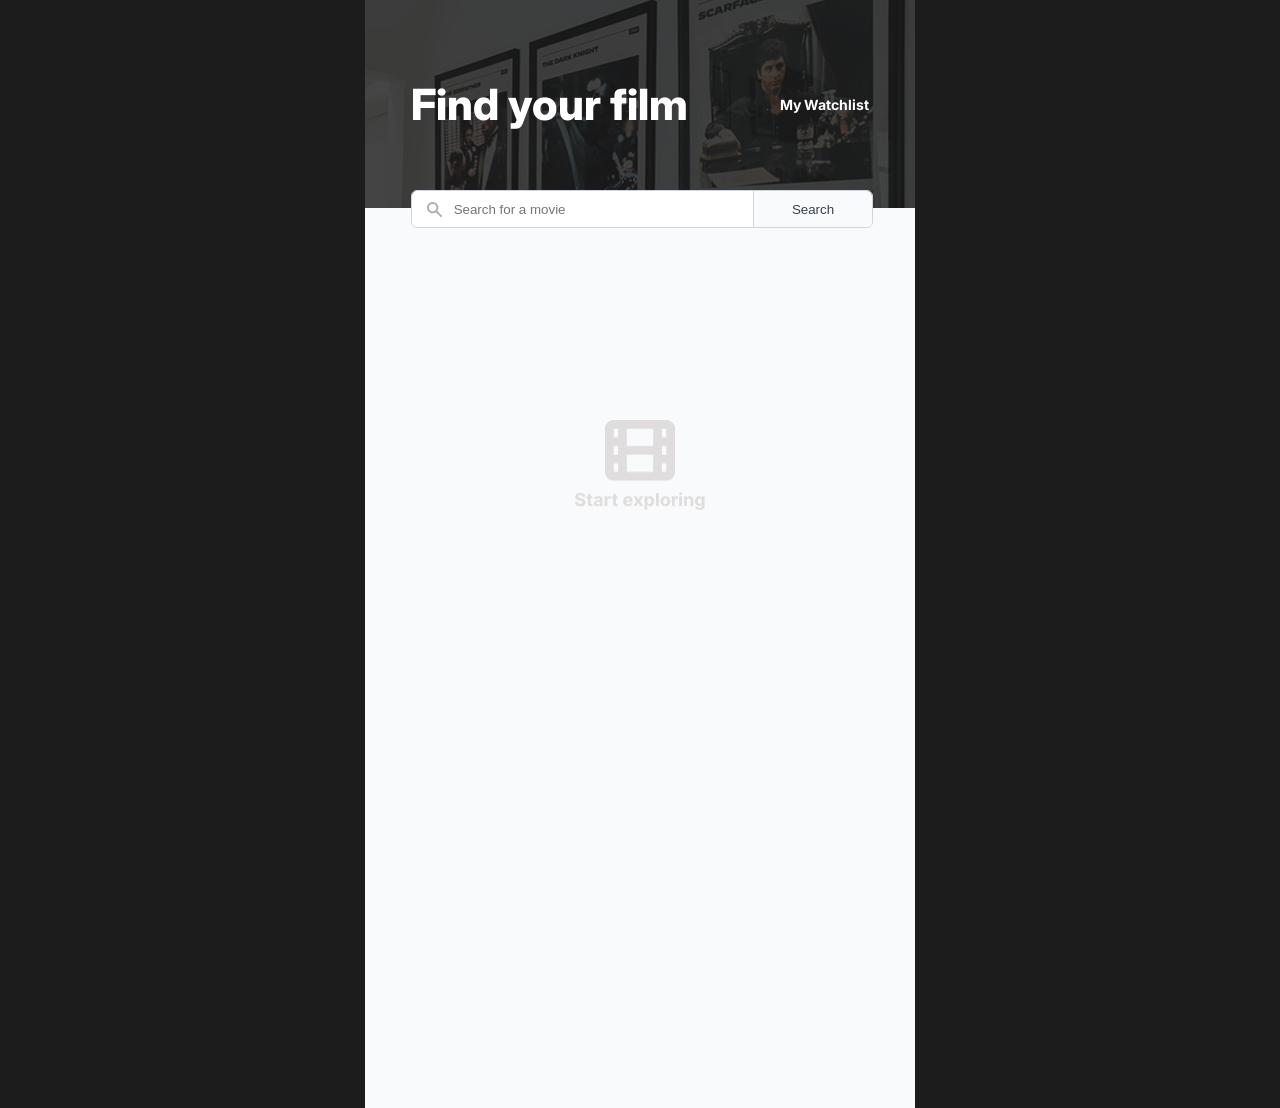
<file: index.html>
<html>
    <head>
        <meta charset="UTF-8">
        <meta name="viewport" content="width=device-width, initial-scale=1.0">
        <link rel="preconnect" href="https://fonts.googleapis.com">
        <link rel="preconnect" href="https://fonts.gstatic.com" crossorigin>
        <link href="https://fonts.googleapis.com/css2?family=Inter:ital,opsz,wght@0,14..32,100..900;1,14..32,100..900&display=swap" rel="stylesheet">
        <link rel="stylesheet" href="styles.css">
    </head>
    <body>
        <header>
            <h1 class="main-title">Find your film</h1>
            <a href="watchlist.html"><h2 class="subtitle">My Watchlist</h2></a>
            <search>
                <form class="search-form">
                    <div class="search-input-wrapper">
                        <img class="search-icon" src="assets/icons/search.png" alt="search" />
                        <input
                            type="search"
                            name="query"
                            placeholder="Search for a movie"
                        />
                    </div> 
                    <button type="submit">Search</button>
                </form>
            </search>
        </header>
        <main>
            <ul class="movies-list"></ul>
        </main>
        <div class="watchlist-action-notification" id="success">Item has been added successfully!</div>
        <script src="main.js"></script>
    </body>
</html>
</file>
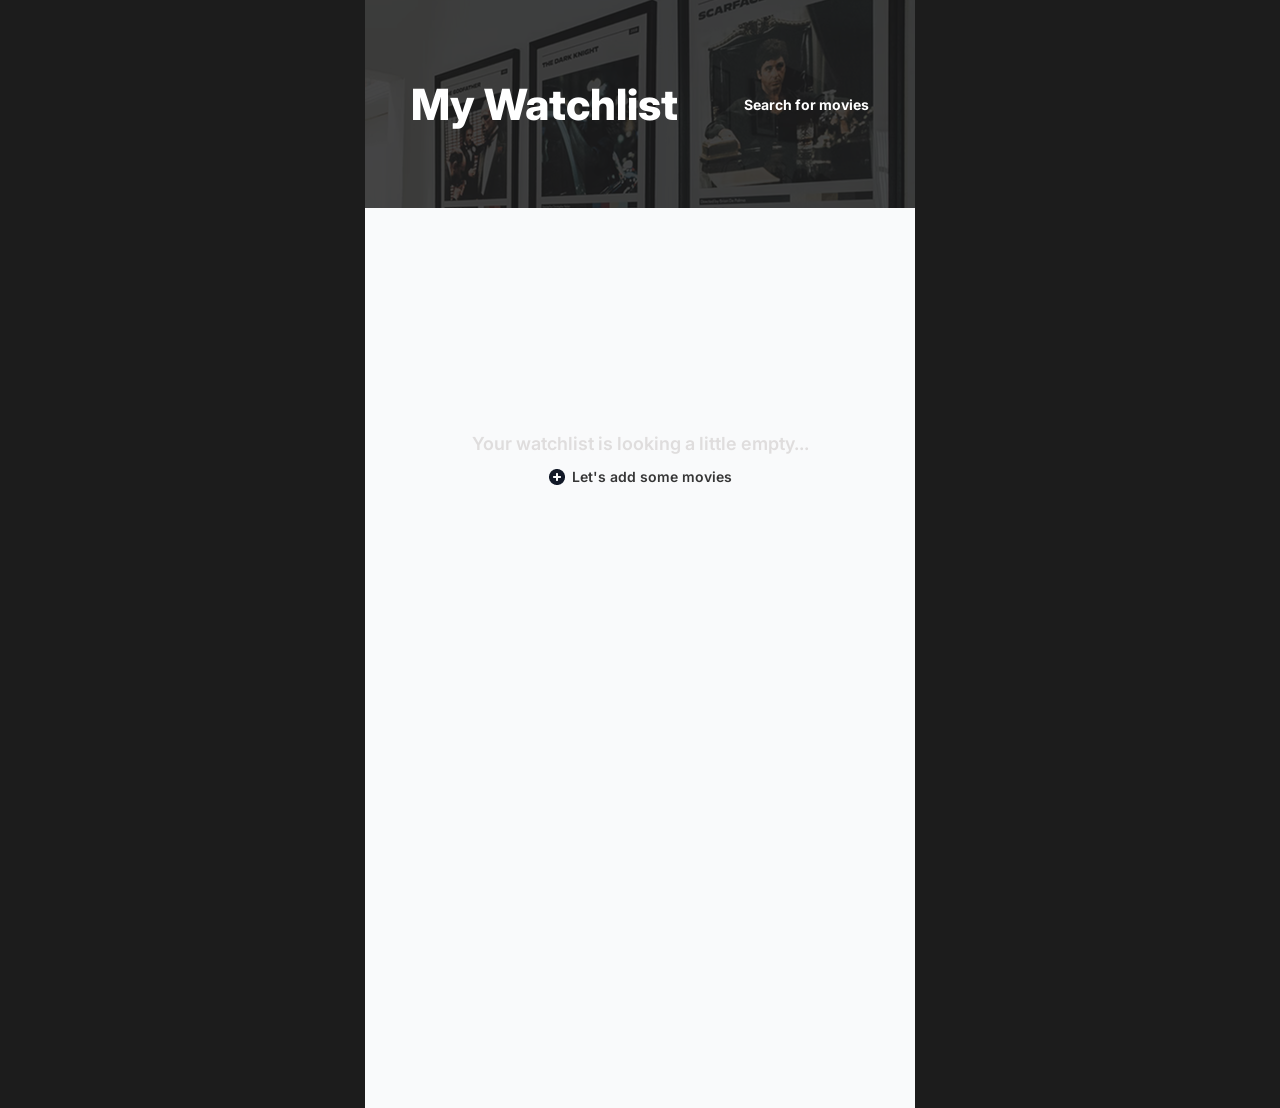
<file: watchlist.html>
<html>
    <head>
        <meta charset="UTF-8">
        <meta name="viewport" content="width=device-width, initial-scale=1.0">
        <link rel="preconnect" href="https://fonts.googleapis.com">
        <link rel="preconnect" href="https://fonts.gstatic.com" crossorigin>
        <link href="https://fonts.googleapis.com/css2?family=Inter:ital,opsz,wght@0,14..32,100..900;1,14..32,100..900&display=swap" rel="stylesheet">
        <link rel="stylesheet" href="styles.css">
    </head>
    <body id="watchlist">
        <header>
            <h1 class="main-title">My Watchlist</h1>
            <a href="index.html"><h2 class="subtitle">Search for movies</h2></a>
        </header>
        <main>            
            <ul class="movies-list"></ul>
        </main>
        <script src="main.js"></script>
    </body>
</html>
</file>
<file: styles.css>
:root {
    --gray-50: #F9FAFB;
    --gray-300: #D1D5DB;
    --gray-500: #6B7280;
    --gray-700: #374151;

    --success-color: #05C793;
}

*, *::before, *::after {
    box-sizing: border-box;
}

html {
    margin: 0;
}

body {
    width: 550px;
    min-height: 100vh;
    margin: 0 auto;
    background-color: #1c1c1c;
}

/* =================
    Typography
   ================= */

body {
    font-family: "Inter", sans-serif;
}

h1 {
    font-size: 2.688rem; /* 43px */
    font-weight: 800;
}

h2 {
    font-size: 0.875rem; /* 14px */
    font-weight: 700;
}

h3 {
    font-size: 1.125rem;
    font-weight: 500;
}

p {
    font-size: 0.875rem;
    font-weight: 300;
}

/* =================
    Header
   ================= */

header {
    display: flex;
    align-items: center;
    justify-content: space-between;

    background-image: url("./assets/images/hero-header-img.png");
    background-color: #1c1c1c;

    position: relative;

    height: 208px;
    color: white;
    padding: 0 2.875em;
}

header > a {
    color: white;
    text-decoration: none;
}

header > a:hover {
    color: #FEA82F;
}

/* =================
    Header - Search Bar
   ================= */
search > form,
div.search-input-wrapper {
    display: flex;
}

img.search-icon,
input[type=search],
button {
    border: none;
}

search {
    position: absolute;
    bottom: -20;
    height: 38px;
    width: 462px;
    border: 1px var(--gray-300) solid;
    margin: 0 auto;
    border-radius: 0.375em;
}

search > form {
    height: 100%;
}

div.search-input-wrapper {
    align-items: center;
    background-color: white;
    position: relative;
    border-radius: 0.375em 0em 0 0.375em;
}

img.search-icon {
    width: 15px;
    height: 15px;
    position: absolute;
    left: 15;
}

input[type=search] {
    height: 100%;
    width: 342px;
    margin: 0;
    border-right: 1px var(--gray-300) solid;
    border-radius: 0.375em 0em 0 0.375em;
    padding: 0.563em 0 0.563em 3.125em;
    color: var(--gray-500);
}


button {
    margin: 0;
    height: 100%;
    width: 120px;
    border-radius: 0 0.375em 0.375em 0;
    background-color: var(--gray-50);
    color: var(--gray-700);
    cursor: pointer;
}


/* =================
    Main
   ================= */

main {
    background-color: var(--gray-50);
    height: 100%;
    overflow-y: auto;
}


/* =================
    Movies List
   ================= */

ul.movies-list,
div.movie-details,
div.movie-meta-row,
div.watchlist-action {
    display: flex;
}

h3.movie-title,
img.star-icon {
    display: inline;
}

span.movie-ratings,
div.movie-meta-row,
p.watchlist-action-text,
button.read-more-btn {
    font-size: 0.75rem;
}

ul.movies-list {
    flex-direction: column;
    width: 462px;
    margin: 3.938em auto 2.188em;
    padding: 0;
}

img.start-exploring-icon {
    width: 148px;
    height: 90px;
    margin: 9.313em auto;
}

p.initial-text {
    margin: 9em auto 0;
    font-weight: 600;
    font-size: 1.125rem;
    color: #DFDDDD;
    text-align: center;
}

p#no-results-text {
    width: 321px;
}

li.movie-item {
    display: grid;
    list-style-type: none;
    width: 100%;
    grid-template-columns: 6.188em 1fr;
    column-gap: 1.313em;
}

img.movie-poster {
    width: 99px;
    height: 148px;
}

div.movie-details {
    flex-direction: column;
    min-height: 148px;
    margin: auto 0;
}

div.movie-header-row {
    margin: 0.938em 0 0.688em 0;
}

h3.movie-title {
    margin: 0 0.444em 0 0;
}

div.movie-meta-row {
    color: #111827;
    margin: 0 0 0.667em 0;
    font-weight: 300;
}

span.movie-runtime {
    margin: 0 1.583em 0 0;
}

span.movie-genre {
    margin: 0 2.5em 0 0;
}

div.watchlist-action {
    align-items: center;
    gap: 0.313em;
}

img.watchlist-action-icon {
    width: 16px;
    height: 16px;
    cursor: pointer;
}

p.watchlist-action-text {
    margin: 0;
    color: #111827;
}

p.movie-plot {
    margin: 0 0 1.071em 0;
    line-height: 1.4;
    color: #6B7280;
}

hr {
    width: 100%;
    margin: 1.25em 0;
    border: 0.063em solid #E5E7EB;
}

button.read-more-btn {
    width: fit-content;
    padding: 0;
    color: #272727;
    cursor: pointer;
}

/* =================
    Movies List - Watchlist
   ================= */

p#empty-watchlist-text {
    width: 404px;
}

div.add-movies-wrapper {
    display: flex;
    justify-content: center;
    align-items: center;
    font-size: 0.875rem;
    gap: 0.5em;
}

p.add-movies-text {
    font-weight: 600;
    color: #363636;
}

/* =================
    Action Notification
   ================= */
div.watchlist-action-notification {
    position: fixed;
    padding: 0.375em 0.75em;
    border-radius: 1em;
    bottom: 25;
    left: 0;
    right: 0;
    margin: 0 auto;
    width: fit-content;
    height: fit-content;
    opacity: 95%;
    background-color: #1E1B18;
    pointer-events: none;
}

div#success {
    display: none;
    color: var(--success-color);
}
</file>
